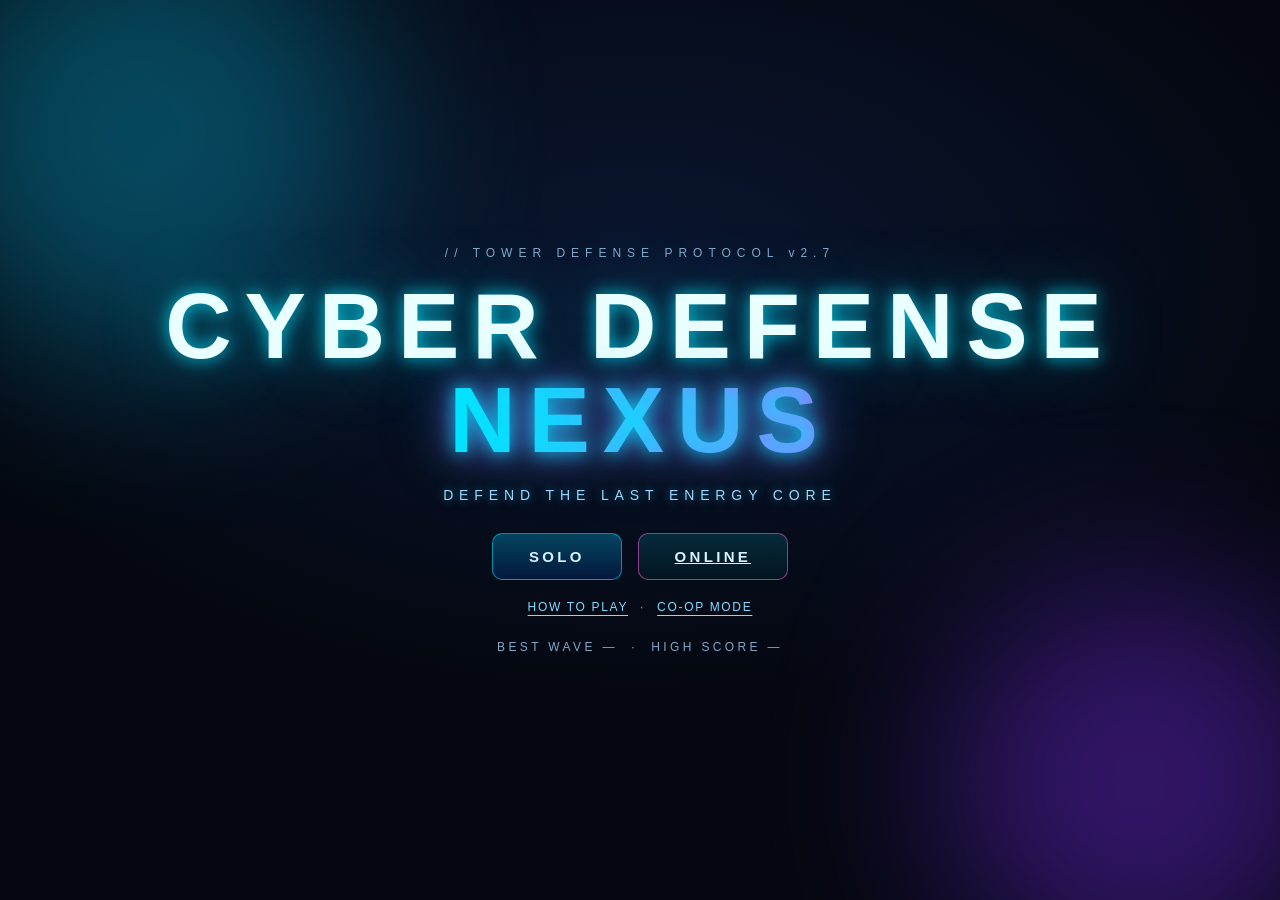
<file: index.html>
<!DOCTYPE html>
<html lang="en">
<head>
<meta charset="UTF-8">
<meta name="viewport" content="width=device-width, initial-scale=1.0">
<title>CYBER DEFENSE: NEXUS</title>
<link rel="icon" href="data:,">
<link rel="stylesheet" href="style.css">
</head>
<body>

<!-- ================= START SCREEN ================= -->
<div id="menu">
  <div class="orb cyan"></div>
  <div class="orb purple"></div>
  <div class="menu-inner">
    <div class="title-eyebrow">// TOWER DEFENSE PROTOCOL v2.7</div>
    <h1 class="title">CYBER DEFENSE<br><span>NEXUS</span></h1>
    <p class="subtitle">DEFEND THE LAST ENERGY CORE</p>
    <div class="menu-btns">
      <button class="btn primary big" id="btn-start">SOLO</button>
      <a class="btn big online" href="multiplayer.html">ONLINE</a>
    </div>
    <div class="menu-sub">
      <button class="linklike" id="btn-how">HOW TO PLAY</button>
      <span>·</span>
      <a class="linklike" href="coop.html">CO-OP MODE</a>
    </div>
    <div class="menu-bests" id="menu-bests">BEST WAVE — &nbsp;·&nbsp; HIGH SCORE —</div>
  </div>
</div>

<!-- ================= GAME SCREEN ================= -->
<div id="game" class="hidden">
  <header id="topbar">
    <h1>CYBER DEFENSE: <span>NEXUS</span></h1>
    <div class="chips">
      <div class="chip hp" id="chip-hp"><span class="label">NEXUS HP</span><span class="value" id="hp-val">100</span></div>
      <div class="chip coins" id="chip-coins"><span class="label">COINS</span><span class="value" id="coins-val">300</span></div>
      <div class="chip wave"><span class="label">WAVE</span><span class="value" id="wave-val">1</span></div>
      <div class="chip enemies"><span class="label">ENEMIES</span><span class="value" id="enemies-val">0</span></div>
    </div>
    <div class="controls">
      <button class="btn icon" id="btn-pause" title="Pause (Space)">⏸</button>
      <button class="btn icon" id="btn-speed" title="Game speed">1x</button>
      <button class="btn icon" id="btn-sound" title="Sound on/off">🔊</button>
      <button class="btn icon warn" id="btn-menu" title="Back to main menu">MENU</button>
    </div>
  </header>

  <main>
    <div id="arena">
      <div id="cv-frame">
        <canvas id="cv" width="960" height="600"></canvas>
        <div id="vignette"></div>
        <div id="bossbar">
          <div class="boss-name" id="boss-name">OMEGA TITAN</div>
          <div class="boss-track"><div id="boss-fill"></div></div>
        </div>
        <div id="announce"><div class="ann-title"></div><div class="ann-sub"></div></div>
        <div id="toast"></div>
        <div id="boss-warning">
          <div class="bw-title">⚠ BOSS WAVE ⚠</div>
          <div class="bw-name" id="boss-warn-name">OMEGA TITAN</div>
          <div class="bw-sub">MASSIVE HOSTILE SIGNATURE DETECTED</div>
        </div>
      </div>
    </div>

    <aside id="panel">
      <div class="panel-title">DEFENSE GRID</div>
      <div id="shop"></div>

      <div class="panel-title">TOWER CONSOLE</div>
      <div id="inspector" class="glass">
        <div id="insp-empty">SELECT A TOWER<br>ON THE GRID</div>
        <div id="insp-body" class="hidden">
          <div class="insp-head"><span id="insp-name">PULSE CANNON</span><span id="insp-lv" class="lv">LV 1</span></div>
          <div class="insp-stats" id="insp-stats"></div>
          <div class="insp-btns">
            <button class="up-btn" id="up-damage"><span class="up-name">UPGRADE DAMAGE</span><span class="up-cost">100 🪙</span></button>
            <button class="up-btn" id="up-range"><span class="up-name">UPGRADE RANGE</span><span class="up-cost">100 🪙</span></button>
            <button class="up-btn" id="up-speed"><span class="up-name">UPGRADE SPEED</span><span class="up-cost">100 🪙</span></button>
          </div>
          <button id="btn-sell" class="sell-btn">SELL TOWER</button>
        </div>
      </div>

      <button id="btn-wave"><span id="wave-label">START WAVE 1</span><span id="wave-sub">EARLY BONUS +25 🪙</span></button>
    </aside>
  </main>
</div>

<!-- ================= HOW TO PLAY ================= -->
<div class="modal" id="howto">
  <div class="modal-box">
    <div class="modal-title">HOW TO PLAY</div>
    <ol class="howto-list">
      <li>Build towers on the <b>glowing pads</b> beside the path.</li>
      <li>Towers <b>attack automatically</b> — no aiming needed.</li>
      <li>Destroy enemies to earn <b>coins</b> 🪙</li>
      <li>Spend coins to <b>upgrade</b> damage, range and speed.</li>
      <li>Protect the <b>NEXUS</b> — every enemy that gets through costs HP.</li>
      <li>Survive as many waves as you can. A <b>boss</b> arrives every 5th wave.</li>
    </ol>
    <div class="howto-keys">SPACE pause &nbsp;·&nbsp; ESC deselect &nbsp;·&nbsp; click a pad, then pick a tower</div>
    <div class="modal-btns"><button class="btn primary" id="btn-how-close">CLOSE</button></div>
  </div>
</div>

<!-- ================= GAME OVER ================= -->
<div class="modal" id="gameover">
  <div class="modal-box danger">
    <div class="go-title">SYSTEM FAILURE</div>
    <div class="go-sub">THE NEXUS HAS FALLEN</div>
    <div class="go-stats">
      <div class="stat"><span>WAVE REACHED</span><b id="go-wave">1</b></div>
      <div class="stat"><span>ENEMIES DESTROYED</span><b id="go-kills">0</b></div>
      <div class="stat"><span>COINS EARNED</span><b id="go-coins">0</b></div>
      <div class="stat total"><span>TOTAL SCORE</span><b id="go-score">0</b></div>
    </div>
    <div class="go-best" id="go-best"></div>
    <div class="modal-btns">
      <button class="btn primary" id="btn-restart">RESTART</button>
      <button class="btn" id="btn-go-menu">MAIN MENU</button>
    </div>
  </div>
</div>

<script src="script.js"></script>
</body>
</html>
</file>
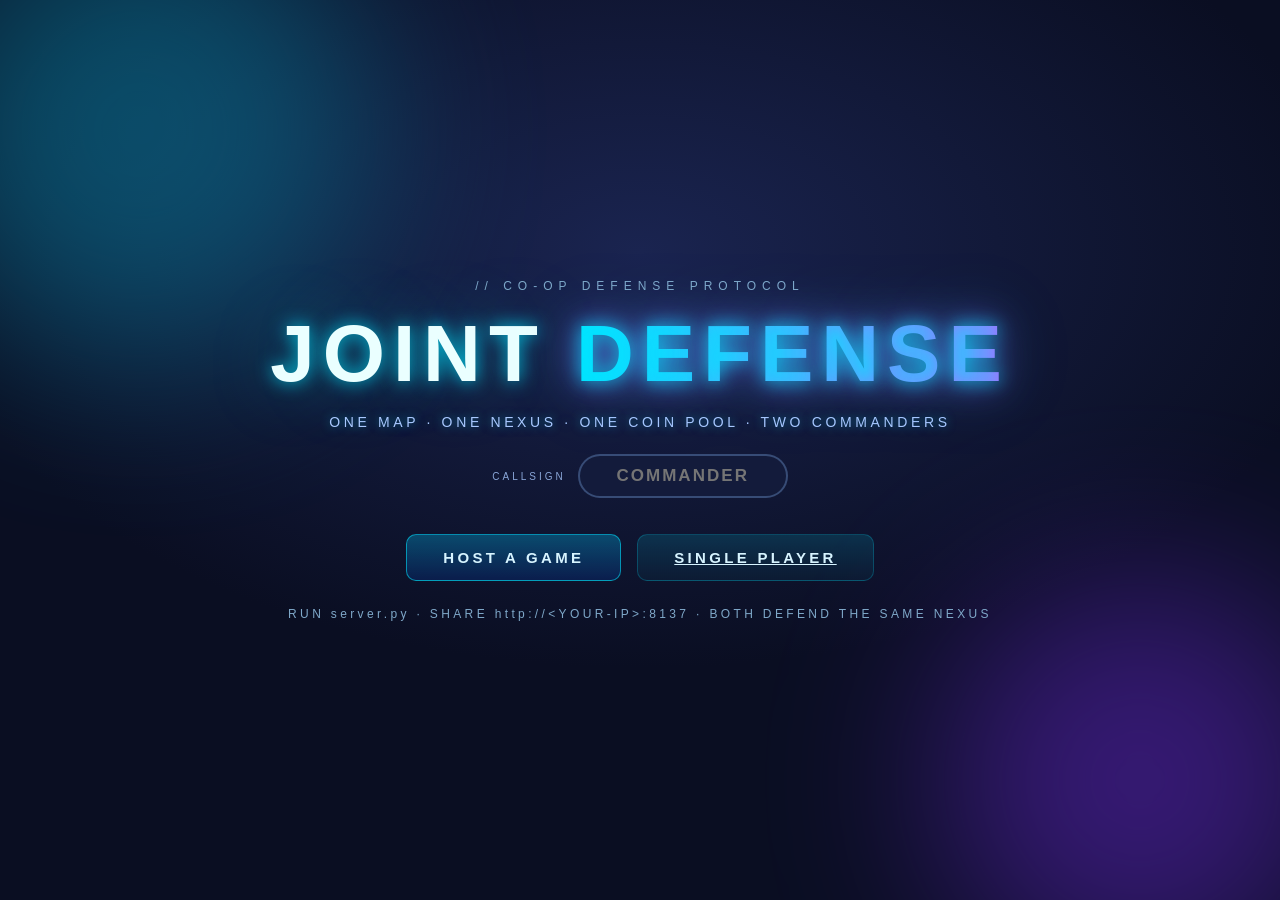
<file: coop.html>
<!DOCTYPE html>
<html lang="en">
<head>
<meta charset="UTF-8">
<meta name="viewport" content="width=device-width, initial-scale=1.0">
<title>CYBER DEFENSE: NEXUS — CO-OP MODE</title>
<link rel="icon" href="data:,">
<link rel="stylesheet" href="style.css">
<link rel="stylesheet" href="mp.css">
</head>
<body>

<!-- ================= LOBBY ================= -->
<div id="mp-menu">
  <div class="orb cyan"></div>
  <div class="orb purple"></div>

  <div id="mp-menu-home" class="menu-inner">
    <div class="title-eyebrow">// CO-OP DEFENSE PROTOCOL</div>
    <h1 class="title">JOINT <span>DEFENSE</span></h1>
    <p class="subtitle">ONE MAP · ONE NEXUS · ONE COIN POOL · TWO COMMANDERS</p>
    <div class="mp-name-row">
      <label for="mp-name">CALLSIGN</label>
      <input id="mp-name" maxlength="16" placeholder="COMMANDER" autocomplete="off">
    </div>
    <div class="menu-btns">
      <button class="btn primary big" id="mp-btn-host">HOST A GAME</button>
      <a class="btn big" href="index.html">SINGLE PLAYER</a>
    </div>
    <div class="menu-bests">RUN server.py · SHARE http://&lt;YOUR-IP&gt;:8137 · BOTH DEFEND THE SAME NEXUS</div>
  </div>

  <div id="mp-menu-rooms" class="menu-inner hidden">
    <div class="title-eyebrow">// OPEN ROOMS</div>
    <h2 class="mp-subtitle">JOIN A COMMANDER OR FOUND YOUR OWN</h2>
    <div id="mp-room-list"></div>
    <div class="menu-btns">
      <button class="btn primary big" id="mp-btn-create">CREATE NEW ROOM</button>
      <button class="btn big" id="mp-btn-rooms-back">BACK</button>
    </div>
  </div>
</div>

<!-- ================= WAITING ROOM ================= -->
<div id="mp-wait" class="hidden">
  <div class="wait-box glass">
    <div class="title-eyebrow">// ROOM OPEN</div>
    <div class="wait-code" id="mp-wait-code">0000</div>
    <div class="wait-status" id="mp-wait-status">WAITING FOR A SECOND PLAYER…</div>
    <div id="mp-wait-players"></div>
    <div class="wait-hint">FRIEND JOINS FROM THE LOBBY — OR FROM ANOTHER PC ON THIS NETWORK</div>
    <button class="btn" id="mp-btn-leave-wait">LEAVE ROOM</button>
  </div>
</div>

<!-- ================= GAME ================= -->
<div id="mp-game" class="hidden">
  <header id="mp-topbar">
    <h1>JOINT <span>DEFENSE</span></h1>
    <div class="chips">
      <div class="chip hp" id="mp-chip-hp" title="Nexus HP"><span class="chip-ico">❤️</span><span class="value" id="mp-hp">120</span></div>
      <div class="chip coins" id="mp-chip-coins" title="Shared coins"><span class="chip-ico">🪙</span><span class="value" id="mp-coins">400</span></div>
      <div class="chip wave" title="Wave"><span class="chip-ico">🌊</span><span class="value" id="mp-wave">1</span></div>
      <div class="chip enemies" title="Enemies"><span class="chip-ico">👾</span><span class="value" id="mp-enemies">0</span></div>
    </div>
    <div class="mp-room-tag" id="mp-room-tag">#0000</div>
    <div class="controls">
      <button class="btn icon" id="mp-btn-pause" title="Pause (host)">⏸</button>
      <button class="btn icon" id="mp-btn-speed" title="Game speed (host)">1x</button>
      <button class="btn icon" id="mp-btn-sound" title="Sound on/off">🔊</button>
      <button class="btn icon warn" id="mp-btn-leave" title="Leave room">LEAVE</button>
    </div>
  </header>

  <main class="mp-main">
    <div class="mp-left">
      <div id="mp-arena">
        <div id="mp-cv-frame">
          <canvas id="mp-cv" width="960" height="600"></canvas>
          <div id="mp-vignette"></div>
          <div id="mp-bossbar">
            <div class="boss-name" id="mp-boss-name">OMEGA TITAN</div>
            <div class="boss-track"><div id="mp-boss-fill"></div></div>
          </div>
          <div id="mp-announce"><div class="ann-title"></div><div class="ann-sub"></div></div>
          <div id="mp-toast"></div>
          <div id="mp-boss-warning">
            <div class="bw-title">⚠ BOSS WAVE ⚠</div>
            <div class="bw-name" id="mp-warn-name">OMEGA TITAN</div>
            <div class="bw-sub">MASSIVE HOSTILE SIGNATURE DETECTED</div>
          </div>
        </div>
      </div>

      <div class="mp-consoles">
        <div class="mp-console p1" id="mp-cons-p1">
          <div class="cons-head"><span class="dot"></span><span class="cons-name">PLAYER 1</span><span class="cons-you">YOU</span></div>
          <div class="cons-body">BUILDING DEFENSES…</div>
        </div>
        <div class="mp-console p2" id="mp-cons-p2">
          <div class="cons-head"><span class="dot"></span><span class="cons-name">PLAYER 2</span><span class="cons-you">YOU</span></div>
          <div class="cons-body">BUILDING DEFENSES…</div>
        </div>
      </div>
    </div>

    <aside id="mp-panel">
      <div class="panel-title">SHARED ARMORY</div>
      <div id="mp-shop"></div>

      <div class="panel-title">TOWER CONSOLE</div>
      <div id="mp-inspector" class="glass">
        <div id="mp-insp-empty">SELECT A PAD OR A TOWER<br>ON THE GRID</div>
        <div id="mp-insp-body" class="hidden">
          <div class="insp-head">
            <span id="mp-insp-name">TOWER</span>
            <span id="mp-insp-owner" class="owner">YOURS</span>
            <span id="mp-insp-lv" class="lv">LV 1</span>
          </div>
          <div class="insp-stats" id="mp-insp-stats"></div>
          <div class="insp-btns">
            <button class="up-btn" id="mp-up-damage"><span class="up-name">UPGRADE DAMAGE</span><span class="up-cost">100 🪙</span></button>
            <button class="up-btn" id="mp-up-range"><span class="up-name">UPGRADE RANGE</span><span class="up-cost">100 🪙</span></button>
            <button class="up-btn" id="mp-up-speed"><span class="up-name">UPGRADE SPEED</span><span class="up-cost">100 🪙</span></button>
          </div>
          <button id="mp-btn-sell" class="sell-btn">SELL TOWER</button>
        </div>
      </div>

      <button id="mp-btn-wave"><span id="mp-wave-label">STANDBY</span><span id="mp-wave-sub"></span></button>
    </aside>
  </main>
</div>

<!-- ================= GAME OVER ================= -->
<div class="modal" id="mp-gameover">
  <div class="modal-box danger">
    <div class="go-title">SYSTEM FAILURE</div>
    <div class="go-sub">THE NEXUS HAS FALLEN</div>
    <div class="go-duo" id="mp-go-names">P1 &amp; P2</div>
    <div class="go-stats">
      <div class="stat"><span>WAVE REACHED</span><b id="mp-go-wave">1</b></div>
      <div class="stat"><span>ENEMIES DESTROYED</span><b id="mp-go-kills">0</b></div>
      <div class="stat"><span>COINS REMAINING</span><b id="mp-go-coins">0</b></div>
    </div>
    <div class="modal-btns">
      <button class="btn primary" id="mp-btn-lobby">BACK TO LOBBY</button>
    </div>
  </div>
</div>

<script src="coop.js"></script>
</body>
</html>
</file>
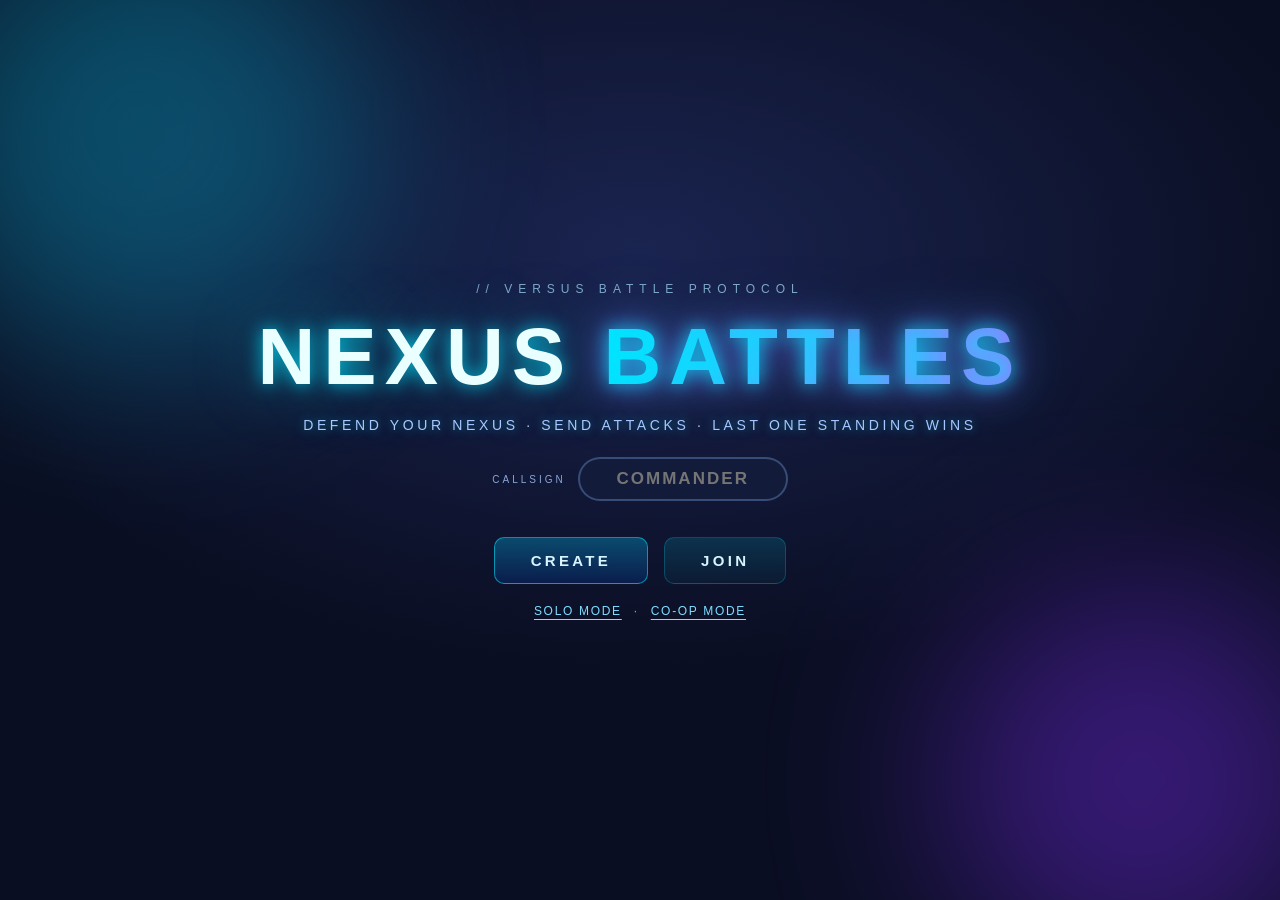
<file: multiplayer.html>
<!DOCTYPE html>
<html lang="en">
<head>
<meta charset="UTF-8">
<meta name="viewport" content="width=device-width, initial-scale=1.0">
<title>CYBER DEFENSE: NEXUS — 1V1 BATTLES</title>
<link rel="icon" href="data:,">
<link rel="stylesheet" href="style.css">
<link rel="stylesheet" href="mp.css">
</head>
<body>

<!-- ================= LOBBY ================= -->
<div id="mp-menu">
  <div class="orb cyan"></div>
  <div class="orb purple"></div>

  <div id="mp-menu-home" class="menu-inner">
    <div class="title-eyebrow">// VERSUS BATTLE PROTOCOL</div>
    <h1 class="title">NEXUS <span>BATTLES</span></h1>
    <p class="subtitle">DEFEND YOUR NEXUS · SEND ATTACKS · LAST ONE STANDING WINS</p>
    <div class="mp-name-row">
      <label for="mp-name">CALLSIGN</label>
      <input id="mp-name" maxlength="16" placeholder="COMMANDER" autocomplete="off">
    </div>
    <div class="menu-btns">
      <button class="btn primary big" id="mp-btn-create">CREATE</button>
      <button class="btn big" id="mp-btn-join-open">JOIN</button>
    </div>
    <div class="menu-sub">
      <a class="linklike" href="index.html">SOLO MODE</a>
      <span>·</span>
      <a class="linklike" href="coop.html">CO-OP MODE</a>
    </div>
  </div>

  <div id="mp-menu-join" class="menu-inner hidden">
    <div class="title-eyebrow">// JOIN A BATTLE</div>
    <h2 class="mp-subtitle">ENTER YOUR FRIEND'S ROOM CODE</h2>
    <input id="mp-join-code" class="code-input" maxlength="4" placeholder="0000" autocomplete="off" inputmode="numeric">
    <div class="menu-btns">
      <button class="btn primary big" id="mp-btn-join">JOIN</button>
      <button class="btn big" id="mp-btn-join-back">BACK</button>
    </div>
    <div class="mp-hint">ASK THE HOST FOR THE 4-DIGIT CODE SHOWN ON THEIR SCREEN</div>
  </div>
</div>

<!-- ================= WAITING ROOM ================= -->
<div id="mp-wait" class="hidden">
  <div class="wait-box glass">
    <div class="title-eyebrow">// ROOM OPEN</div>
    <div class="wait-code" id="mp-wait-code">0000</div>
    <div class="wait-status" id="mp-wait-status">WAITING FOR AN OPPONENT…</div>
    <div id="mp-wait-players"></div>
    <div class="wait-hint">SHARE THE CODE — YOUR RIVAL CLICKS JOIN AND TYPES IT</div>
    <button class="btn" id="mp-btn-leave-wait">LEAVE ROOM</button>
  </div>
</div>

<!-- ================= VERSUS GAME ================= -->
<div id="vs-game" class="hidden">
  <header id="vs-topbar">
    <h1>NEXUS <span>BATTLES</span></h1>
    <div class="chips">
      <div class="chip wave" title="Round"><span class="chip-ico">🌊</span><span class="value" id="vs-round">1</span></div>
      <div class="chip coins" id="vs-chip-coins" title="Your coins"><span class="chip-ico">🪙</span><span class="value" id="vs-coins">250</span></div>
      <div class="chip income" id="vs-chip-income" title="Income — extra coins every round"><span class="chip-ico">📈</span><span class="value" id="vs-income">+0</span></div>
      <div class="chip lag hidden" id="vs-chip-lag" title="Connection stutter — the battle keeps running in real time">📡 LAG</div>
    </div>
    <div class="mp-room-tag" id="vs-room-tag">#0000</div>
    <div class="controls">
      <button class="btn icon" id="vs-btn-pause" title="Pause (host)">⏸</button>
      <button class="btn icon" id="vs-btn-speed" title="Game speed (host)">1x</button>
      <button class="btn icon" id="vs-btn-sound" title="Sound on/off">🔊</button>
      <button class="btn icon warn" id="vs-btn-leave" title="Leave = forfeit">FORFEIT</button>
    </div>
  </header>

  <main class="vs-main">
    <div class="vs-boards">
      <div class="vs-board me">
        <div class="vs-head">
          <span class="vs-name" id="vs-head-me-name">YOU</span>
          <div class="vs-hpbar"><div class="vs-hpfill" id="vs-head-me-fill"></div></div>
          <span class="vs-hpnum" id="vs-head-me-hp">150</span>
        </div>
        <div class="vs-cv-frame">
          <canvas id="vs-cv-me" width="780" height="520"></canvas>
          <div id="vs-vignette-me"></div>
          <div class="vs-tag you">YOUR NEXUS</div>
        </div>
      </div>
      <div class="vs-board opp">
        <div class="vs-head">
          <span class="vs-name" id="vs-head-opp-name">RIVAL</span>
          <div class="vs-hpbar"><div class="vs-hpfill enemy" id="vs-head-opp-fill"></div></div>
          <span class="vs-hpnum" id="vs-head-opp-hp">150</span>
        </div>
        <div class="vs-cv-frame opp-frame">
          <canvas id="vs-cv-opp" width="780" height="520"></canvas>
          <div id="vs-vignette-opp"></div>
          <div class="vs-tag foe">RIVAL'S NEXUS</div>
        </div>
      </div>
    </div>

    <div class="vs-dock">
      <section class="dock-sec mine">
        <div class="panel-title">🛡 YOUR DEFENSES — PICK ONE, PLACE IT ANYWHERE OFF THE ROAD</div>
        <div id="vs-shop" class="tile-row"></div>
        <div id="vs-inspector" class="hidden">
          <button class="up-btn" id="vs-up-damage"><span class="up-name">DMG</span><span class="up-cost">100 🪙</span></button>
          <button class="up-btn" id="vs-up-range"><span class="up-name">RNG</span><span class="up-cost">100 🪙</span></button>
          <button class="up-btn" id="vs-up-speed"><span class="up-name">SPD</span><span class="up-cost">100 🪙</span></button>
          <button id="vs-btn-sell" class="sell-btn">SELL</button>
        </div>
      </section>
      <section class="dock-sec rival">
        <div class="panel-title">⚔ SEND TO <span id="vs-foe-name">RIVAL</span> — EARN INCOME</div>
        <div id="vs-attack" class="tile-row"></div>
      </section>
    </div>
  </main>

  <!-- overlays -->
  <div id="vs-announce"><div class="ann-title"></div><div class="ann-sub"></div></div>
  <div id="vs-toast"></div>
</div>

<!-- ================= MATCH OVER ================= -->
<div class="modal" id="vs-gameover">
  <div class="modal-box danger">
    <div class="go-title" id="vs-go-title">VICTORY</div>
    <div class="go-sub" id="vs-go-sub">ENEMY NEXUS DESTROYED</div>
    <div class="go-duo" id="vs-go-names">P1 &amp; P2</div>
    <div class="go-stats">
      <div class="stat"><span>ROUND REACHED</span><b id="vs-go-wave">1</b></div>
      <div class="stat"><span>YOUR KILLS</span><b id="vs-go-kills">0</b></div>
      <div class="stat"><span>YOUR INCOME</span><b id="vs-go-income">0</b></div>
    </div>
    <div class="modal-btns">
      <button class="btn primary" id="vs-btn-lobby">BACK TO LOBBY</button>
    </div>
  </div>
</div>

<script src="mp.js"></script>
</body>
</html>
</file>
<file: style.css>
/* ============================================================
   CYBER DEFENSE: NEXUS — style.css
   Dark cyberpunk command-center UI, neon glow, glassmorphism
   ============================================================ */

:root {
  --bg: #04070f;
  --panel: rgba(13, 22, 42, 0.62);
  --line: rgba(0, 229, 255, 0.22);
  --cyan: #00e5ff;
  --purple: #b366ff;
  --gold: #ffd54a;
  --red: #ff4d5e;
  --text: #d7f4ff;
  --dim: #7fa8c9;
}

* { margin: 0; padding: 0; box-sizing: border-box; }

html, body { height: 100%; }

body {
  font-family: "Segoe UI", "Helvetica Neue", Arial, system-ui, sans-serif;
  background: var(--bg);
  color: var(--text);
  overflow: hidden;
  user-select: none;
  -webkit-user-select: none;
}

/* animated background grid */
body::before {
  content: "";
  position: fixed;
  inset: 0;
  background-image:
    linear-gradient(rgba(0, 229, 255, 0.045) 1px, transparent 1px),
    linear-gradient(90deg, rgba(0, 229, 255, 0.045) 1px, transparent 1px);
  background-size: 42px 42px;
  animation: gridMove 14s linear infinite;
  pointer-events: none;
  z-index: 0;
}
@keyframes gridMove { to { background-position: 42px 42px; } }

body::after {
  content: "";
  position: fixed;
  inset: 0;
  background: radial-gradient(120% 100% at 50% 40%, transparent 55%, rgba(0, 0, 0, 0.55) 100%);
  pointer-events: none;
  z-index: 0;
}

.hidden { display: none !important; }

/* ================= BUTTONS ================= */
.btn {
  font: inherit;
  font-size: 12px;
  font-weight: 700;
  letter-spacing: 0.16em;
  text-transform: uppercase;
  color: var(--text);
  background: linear-gradient(180deg, rgba(0, 229, 255, 0.14), rgba(0, 229, 255, 0.04));
  border: 1px solid var(--line);
  border-radius: 10px;
  padding: 9px 16px;
  cursor: pointer;
  transition: all 0.18s ease;
}
.btn:hover {
  border-color: rgba(0, 229, 255, 0.75);
  box-shadow: 0 0 18px rgba(0, 229, 255, 0.35), inset 0 0 12px rgba(0, 229, 255, 0.12);
  transform: translateY(-1px);
}
.btn:active { transform: translateY(1px) scale(0.97); }
.btn.primary {
  background: linear-gradient(180deg, rgba(0, 200, 255, 0.30), rgba(0, 90, 255, 0.16));
  border-color: rgba(0, 229, 255, 0.55);
}
.btn.big { font-size: 15px; padding: 14px 36px; letter-spacing: 0.22em; }
.btn.icon { font-size: 13px; padding: 7px 11px; letter-spacing: 0.08em; }
.btn.icon.warn:hover {
  border-color: rgba(255, 80, 90, 0.7);
  box-shadow: 0 0 16px rgba(255, 60, 70, 0.35);
}
.btn:disabled { opacity: 0.4; cursor: default; transform: none; box-shadow: none; }

.shake { animation: shakeX 0.35s ease; }
@keyframes shakeX {
  0%, 100% { transform: translateX(0); }
  20% { transform: translateX(-6px); }
  40% { transform: translateX(6px); }
  60% { transform: translateX(-4px); }
  80% { transform: translateX(4px); }
}

/* ================= START SCREEN ================= */
#menu {
  position: fixed;
  inset: 0;
  z-index: 15;
  display: flex;
  align-items: center;
  justify-content: center;
  background: radial-gradient(1200px 700px at 50% 30%, #0a1630 0%, #04070f 62%);
  overflow: hidden;
}
.orb {
  position: absolute;
  border-radius: 50%;
  filter: blur(90px);
  opacity: 0.45;
  animation: orbFloat 16s ease-in-out infinite;
}
.orb.cyan { width: 460px; height: 460px; background: #0891b2; top: -100px; left: -90px; }
.orb.purple { width: 400px; height: 400px; background: #6d28d9; bottom: -80px; right: -60px; animation-delay: -8s; }
@keyframes orbFloat {
  0%, 100% { transform: translate(0, 0) scale(1); }
  50% { transform: translate(50px, 30px) scale(1.12); }
}
.menu-inner { position: relative; text-align: center; display: flex; flex-direction: column; align-items: center; gap: 20px; padding: 20px; }
.title-eyebrow { font-size: 12px; letter-spacing: 0.5em; color: var(--dim); }
.title {
  font-size: clamp(44px, 7.5vw, 92px);
  font-weight: 900;
  line-height: 1.02;
  letter-spacing: 0.14em;
  color: #eaffff;
  text-shadow: 0 0 18px rgba(0, 229, 255, 0.85), 0 0 70px rgba(0, 229, 255, 0.35);
}
.title span {
  background: linear-gradient(90deg, #00e5ff, #b366ff);
  -webkit-background-clip: text;
  background-clip: text;
  color: transparent;
  filter: drop-shadow(0 0 16px rgba(120, 100, 255, 0.65));
}
.subtitle { font-size: 14px; letter-spacing: 0.42em; color: #9fd9ff; text-shadow: 0 0 10px rgba(0, 229, 255, 0.5); }
.menu-btns { display: flex; gap: 16px; margin-top: 10px; flex-wrap: wrap; justify-content: center; }
.menu-bests { font-size: 12px; letter-spacing: 0.28em; color: var(--dim); margin-top: 6px; }

/* ================= GAME LAYOUT ================= */
#game { position: relative; z-index: 1; height: 100vh; display: flex; flex-direction: column; }

#topbar {
  display: flex;
  align-items: center;
  gap: 14px;
  padding: 9px 16px;
  border-bottom: 1px solid rgba(0, 229, 255, 0.16);
  background: rgba(6, 12, 26, 0.75);
  backdrop-filter: blur(10px);
}
#topbar h1 { font-size: 15px; font-weight: 800; letter-spacing: 0.2em; margin-right: auto; white-space: nowrap; }
#topbar h1 span { color: var(--cyan); text-shadow: 0 0 10px rgba(0, 229, 255, 0.7); }

.chips { display: flex; gap: 10px; flex-wrap: wrap; }
.chip {
  display: flex;
  align-items: baseline;
  gap: 8px;
  padding: 6px 14px;
  background: var(--panel);
  border: 1px solid var(--line);
  border-radius: 999px;
  backdrop-filter: blur(8px);
}
.chip .label { font-size: 9px; letter-spacing: 0.2em; color: var(--dim); }
.chip .value { font-size: 15px; font-weight: 800; min-width: 26px; text-align: center; }
.chip.hp .value { color: #7dffb0; }
.chip.coins .value { color: var(--gold); text-shadow: 0 0 8px rgba(255, 213, 74, 0.5); }
.chip.wave .value { color: var(--purple); }
.chip.enemies .value { color: #ff9a90; }
.chip.critical .value { color: #ff5252; animation: critFlash 0.55s steps(2) infinite; }
@keyframes critFlash { 50% { opacity: 0.25; text-shadow: 0 0 14px #ff2038; } }
.chip.bump .value { animation: bump 0.3s ease; }
@keyframes bump { 40% { transform: scale(1.35); } }

.controls { display: flex; gap: 8px; }

main { flex: 1; display: flex; gap: 12px; padding: 12px; min-height: 0; }

#arena { flex: 1; position: relative; min-width: 0; display: flex; align-items: center; justify-content: center; }
#cv-frame { position: relative; line-height: 0; box-shadow: 0 0 40px rgba(0, 120, 255, 0.12), 0 0 0 1px rgba(0, 229, 255, 0.18); border-radius: 12px; overflow: hidden; }
#cv { display: block; background: #050b16; border-radius: 12px; }

/* ================= OVERLAYS ON CANVAS ================= */
#vignette {
  position: absolute; inset: 0; pointer-events: none; z-index: 4;
  opacity: 0; transition: opacity 0.4s;
  box-shadow: inset 0 0 130px rgba(255, 30, 40, 0.45);
}
#vignette.on { opacity: 1; animation: critPulse 1s ease-in-out infinite; }
@keyframes critPulse { 50% { opacity: 0.35; } }

#bossbar { position: absolute; top: 12px; left: 50%; transform: translateX(-50%); width: 58%; display: none; z-index: 5; }
#bossbar.on { display: block; }
.boss-name { font-size: 12px; font-weight: 800; letter-spacing: 0.32em; color: #ffb3ad; text-align: center; margin-bottom: 5px; text-shadow: 0 0 10px #ff2038; }
.boss-track {
  height: 13px; background: rgba(40, 0, 10, 0.75);
  border: 1px solid rgba(255, 60, 60, 0.55); border-radius: 8px; overflow: hidden;
  box-shadow: 0 0 16px rgba(255, 40, 40, 0.35);
}
#boss-fill { height: 100%; width: 100%; background: linear-gradient(90deg, #ff2038, #ff8c1a); box-shadow: 0 0 10px #ff4040; transition: width 0.15s; }

#announce {
  position: absolute; inset: 0; z-index: 5;
  display: flex; flex-direction: column; gap: 8px; align-items: center; justify-content: center;
  text-align: center; pointer-events: none; opacity: 0; transition: opacity 0.25s;
}
#announce.show { opacity: 1; }
.ann-title {
  font-size: 42px; font-weight: 900; letter-spacing: 0.22em; color: #eaffff;
  text-shadow: 0 0 16px #00e5ff, 0 0 50px rgba(0, 229, 255, 0.5);
}
.ann-sub { font-size: 17px; letter-spacing: 0.34em; color: var(--cyan); text-shadow: 0 0 10px rgba(0, 229, 255, 0.7); }
#announce.good .ann-title { color: #fff7d6; text-shadow: 0 0 16px var(--gold), 0 0 50px rgba(255, 200, 60, 0.5); }
#announce.good .ann-sub { color: var(--gold); }
#announce.bad .ann-title { color: #ffd9d9; text-shadow: 0 0 16px #ff2038, 0 0 50px rgba(255, 40, 40, 0.6); }
#announce.bad .ann-sub { color: #ff9a90; }
#announce.count .ann-sub {
  font-size: 84px; font-weight: 900; letter-spacing: 0.06em; line-height: 1;
  text-shadow: 0 0 24px #00e5ff, 0 0 80px rgba(0, 229, 255, 0.55);
}
.ann-sub.pop { animation: digitPop 0.55s cubic-bezier(0.2, 1.6, 0.4, 1); }
@keyframes digitPop { 0% { transform: scale(1.7); opacity: 0; } 100% { transform: scale(1); opacity: 1; } }

#toast {
  position: absolute; top: 16px; left: 50%; transform: translateX(-50%) translateY(-8px);
  background: rgba(60, 8, 16, 0.88); border: 1px solid rgba(255, 80, 80, 0.6); color: #ffb3b3;
  padding: 7px 18px; border-radius: 999px; font-size: 12px; font-weight: 700; letter-spacing: 0.2em;
  opacity: 0; transition: all 0.22s; z-index: 7; pointer-events: none; white-space: nowrap;
}
#toast.show { opacity: 1; transform: translateX(-50%) translateY(0); }
#toast.gold { background: rgba(54, 42, 6, 0.88); border-color: rgba(255, 213, 74, 0.65); color: #ffe9a8; }

#boss-warning {
  position: absolute; inset: 0; z-index: 6; display: none;
  flex-direction: column; align-items: center; justify-content: center; gap: 10px;
  background: radial-gradient(ellipse at center, rgba(255, 40, 40, 0.16) 0%, rgba(90, 0, 0, 0.52) 100%);
  pointer-events: none;
}
#boss-warning.on { display: flex; animation: bossFlash 2.4s ease forwards; }
@keyframes bossFlash {
  0% { opacity: 0; } 8% { opacity: 1; } 14% { opacity: 0.3; }
  20% { opacity: 1; } 30% { opacity: 0.4; } 40% { opacity: 1; }
  80% { opacity: 1; } 100% { opacity: 0; }
}
.bw-title {
  font-size: 52px; font-weight: 900; letter-spacing: 0.24em; color: #ffe1e1;
  text-shadow: 0 0 22px #ff2038, 0 0 80px rgba(255, 30, 30, 0.8);
  animation: bwPulse 0.7s ease-in-out infinite alternate;
}
.bw-name { font-size: 20px; letter-spacing: 0.5em; color: #ff8f8a; }
.bw-sub { font-size: 11px; letter-spacing: 0.4em; color: #d98a8a; }
@keyframes bwPulse { from { transform: scale(1); } to { transform: scale(1.05); } }

/* ================= SIDE PANEL ================= */
#panel {
  width: 296px; flex-shrink: 0;
  display: flex; flex-direction: column; gap: 10px;
  overflow-y: auto; padding-right: 2px;
}
.panel-title { font-size: 10px; font-weight: 800; letter-spacing: 0.32em; color: var(--dim); margin-top: 4px; }
.glass {
  background: var(--panel);
  border: 1px solid var(--line);
  border-radius: 14px;
  backdrop-filter: blur(12px);
  box-shadow: 0 0 24px rgba(0, 120, 255, 0.08), inset 0 0 24px rgba(0, 229, 255, 0.03);
}

#shop { display: flex; flex-direction: column; gap: 9px; }
.card {
  display: flex; align-items: center; gap: 10px;
  padding: 8px 10px;
  background: rgba(10, 18, 36, 0.58);
  border: 1px solid rgba(0, 229, 255, 0.16);
  border-radius: 13px;
  cursor: pointer;
  transition: all 0.18s ease;
}
.card:hover { border-color: rgba(0, 229, 255, 0.55); transform: translateY(-1px); box-shadow: 0 0 14px rgba(0, 229, 255, 0.18); }
.card canvas { flex-shrink: 0; }
.card-info { flex: 1; min-width: 0; }
.card-name { font-size: 12px; font-weight: 800; letter-spacing: 0.12em; }
.card-desc { font-size: 9px; letter-spacing: 0.2em; color: var(--dim); margin-top: 2px; }
.card-stats { font-size: 9.5px; letter-spacing: 0.06em; color: #9fd9ff; margin-top: 4px; }
.card-cost { font-size: 13px; font-weight: 800; color: var(--gold); white-space: nowrap; text-shadow: 0 0 8px rgba(255, 213, 74, 0.4); }
.card.can-buy { animation: cardGlow 2.4s ease-in-out infinite; }
@keyframes cardGlow {
  0%, 100% { border-color: rgba(0, 229, 255, 0.2); box-shadow: 0 0 4px rgba(0, 229, 255, 0.08); }
  50% { border-color: rgba(0, 229, 255, 0.55); box-shadow: 0 0 16px rgba(0, 229, 255, 0.28); }
}
.card.locked { opacity: 0.5; }
.card.locked .card-cost { color: #ff6b6b; text-shadow: none; }
.card.selected { border-color: var(--cyan); background: rgba(0, 229, 255, 0.1); box-shadow: 0 0 18px rgba(0, 229, 255, 0.35); }

#inspector { padding: 12px; }
#insp-empty { text-align: center; font-size: 11px; letter-spacing: 0.26em; color: var(--dim); padding: 22px 0; line-height: 2; }
.insp-head { display: flex; align-items: center; justify-content: space-between; margin-bottom: 10px; }
#insp-name { font-size: 13px; font-weight: 800; letter-spacing: 0.12em; }
.lv { font-size: 11px; font-weight: 800; color: var(--gold); letter-spacing: 0.14em; text-shadow: 0 0 8px rgba(255, 213, 74, 0.5); }
.insp-stats { display: grid; grid-template-columns: 1fr 1fr; gap: 6px; margin-bottom: 10px; }
.insp-stats .stat {
  display: flex; justify-content: space-between; align-items: baseline;
  background: rgba(0, 229, 255, 0.05); border: 1px solid rgba(0, 229, 255, 0.12);
  border-radius: 8px; padding: 5px 9px; font-size: 10px;
}
.insp-stats .stat span { color: var(--dim); letter-spacing: 0.1em; }
.insp-stats .stat b { color: #bff3ff; font-size: 12px; }
.insp-btns { display: grid; grid-template-columns: 1fr 1fr; gap: 7px; }
.up-btn {
  font: inherit; font-size: 9.5px; font-weight: 800; letter-spacing: 0.1em;
  color: var(--text); text-align: left;
  background: linear-gradient(180deg, rgba(0, 229, 255, 0.13), rgba(0, 229, 255, 0.04));
  border: 1px solid rgba(0, 229, 255, 0.3); border-radius: 9px;
  padding: 7px 9px; cursor: pointer; transition: all 0.16s ease;
  display: flex; flex-direction: column; gap: 3px;
}
.up-btn .up-cost { color: var(--gold); font-size: 11px; }
.up-btn:hover:not(:disabled) { border-color: rgba(0, 229, 255, 0.8); box-shadow: 0 0 12px rgba(0, 229, 255, 0.3); transform: translateY(-1px); }
.up-btn:disabled { opacity: 0.45; cursor: default; }
.sell-btn {
  width: 100%; margin-top: 8px;
  font: inherit; font-size: 11px; font-weight: 800; letter-spacing: 0.18em;
  color: #ffb3b3; background: rgba(255, 40, 60, 0.1);
  border: 1px solid rgba(255, 70, 80, 0.4); border-radius: 9px;
  padding: 8px; cursor: pointer; transition: all 0.16s ease;
}
.sell-btn:hover { border-color: rgba(255, 70, 80, 0.9); box-shadow: 0 0 14px rgba(255, 50, 60, 0.35); background: rgba(255, 40, 60, 0.18); }

#btn-wave {
  font: inherit; border: none; border-radius: 13px; cursor: pointer;
  padding: 12px; display: flex; flex-direction: column; align-items: center; gap: 3px;
  color: #031018; background: linear-gradient(180deg, #3ee9ff, #0090ff);
  box-shadow: 0 0 22px rgba(0, 200, 255, 0.4);
  transition: all 0.18s ease;
}
#wave-label { font-size: 14px; font-weight: 900; letter-spacing: 0.2em; }
#wave-sub { font-size: 9.5px; font-weight: 700; letter-spacing: 0.18em; opacity: 0.85; }
#btn-wave:hover:not(:disabled) { transform: translateY(-1px); box-shadow: 0 0 32px rgba(0, 220, 255, 0.65); }
#btn-wave:active:not(:disabled) { transform: translateY(1px) scale(0.99); }
#btn-wave:disabled { background: rgba(30, 50, 80, 0.55); color: var(--dim); box-shadow: none; cursor: default; }

/* ================= MODALS ================= */
.modal {
  position: fixed; inset: 0; z-index: 20;
  display: none; align-items: center; justify-content: center;
  background: rgba(2, 6, 14, 0.74); backdrop-filter: blur(6px);
}
.modal.on { display: flex; }
.modal-box {
  width: min(540px, 92vw);
  background: var(--panel);
  border: 1px solid var(--line);
  border-radius: 18px;
  padding: 30px 34px;
  box-shadow: 0 0 60px rgba(0, 229, 255, 0.16);
  animation: rise 0.3s ease;
  text-align: center;
}
@keyframes rise { from { transform: translateY(16px); opacity: 0; } to { transform: translateY(0); opacity: 1; } }
.modal-box.danger { border-color: rgba(255, 60, 70, 0.5); box-shadow: 0 0 60px rgba(255, 30, 40, 0.22); }
.modal-title { font-size: 22px; font-weight: 900; letter-spacing: 0.3em; color: var(--cyan); text-shadow: 0 0 14px rgba(0, 229, 255, 0.6); margin-bottom: 16px; }

.howto-list { text-align: left; list-style: none; display: flex; flex-direction: column; gap: 10px; margin: 0 0 16px; counter-reset: step; }
.howto-list li { counter-increment: step; font-size: 13.5px; line-height: 1.5; padding-left: 38px; position: relative; }
.howto-list li::before {
  content: counter(step);
  position: absolute; left: 0; top: 1px;
  width: 26px; height: 26px; border-radius: 8px;
  display: flex; align-items: center; justify-content: center;
  font-size: 12px; font-weight: 800; color: var(--cyan);
  background: rgba(0, 229, 255, 0.1); border: 1px solid rgba(0, 229, 255, 0.4);
  box-shadow: 0 0 8px rgba(0, 229, 255, 0.25);
}
.howto-list b { color: #9ff3ff; }
.howto-keys { font-size: 10.5px; letter-spacing: 0.22em; color: var(--dim); margin-bottom: 18px; }
.modal-btns { display: flex; gap: 12px; justify-content: center; }

.go-title {
  font-size: 38px; font-weight: 900; letter-spacing: 0.22em; color: #ffe1e1;
  text-shadow: 0 0 18px #ff2038, 0 0 60px rgba(255, 30, 40, 0.6);
  animation: goGlitch 2.2s steps(2) infinite;
}
@keyframes goGlitch { 0%, 92%, 100% { transform: translateX(0); } 94% { transform: translateX(-3px); } 96% { transform: translateX(3px); } }
.go-sub { font-size: 12px; letter-spacing: 0.4em; color: #ff9a90; margin: 8px 0 20px; }
.go-stats { display: flex; flex-direction: column; gap: 8px; margin-bottom: 14px; }
.go-stats .stat {
  display: flex; justify-content: space-between; align-items: baseline;
  background: rgba(255, 255, 255, 0.03); border: 1px solid rgba(0, 229, 255, 0.14);
  border-radius: 10px; padding: 9px 16px; font-size: 12px; letter-spacing: 0.14em;
}
.go-stats .stat span { color: var(--dim); }
.go-stats .stat b { font-size: 16px; color: #bff3ff; }
.go-stats .stat.total { border-color: rgba(255, 213, 74, 0.45); background: rgba(255, 213, 74, 0.06); }
.go-stats .stat.total b { color: var(--gold); font-size: 20px; text-shadow: 0 0 10px rgba(255, 213, 74, 0.5); }
.go-best { font-size: 11px; letter-spacing: 0.26em; color: var(--dim); margin-bottom: 18px; min-height: 14px; }
.go-best .newbest { color: var(--gold); text-shadow: 0 0 10px rgba(255, 213, 74, 0.6); animation: bump 0.6s ease infinite alternate; }

/* scrollbar */
#panel::-webkit-scrollbar { width: 6px; }
#panel::-webkit-scrollbar-thumb { background: rgba(0, 229, 255, 0.25); border-radius: 3px; }

/* main menu: two-button layout + slim secondary links */
.btn.online { border-color: rgba(255, 94, 219, 0.55); }
.btn.online:hover { border-color: rgba(255, 94, 219, 0.9); box-shadow: 0 0 18px rgba(255, 94, 219, 0.35), inset 0 0 12px rgba(255, 94, 219, 0.12); }
.menu-sub { display: flex; gap: 12px; align-items: center; color: #8aa6d8; font-size: 12px; letter-spacing: 0.14em; }
.linklike {
  background: none; border: none; cursor: pointer;
  font: inherit; font-size: 12px; letter-spacing: 0.14em; color: #7fdcff;
  text-decoration: underline; text-underline-offset: 4px;
}
.linklike:hover { text-shadow: 0 0 10px rgba(127, 220, 255, 0.8); }
</file>
<file: mp.css>
/* ============================================================
   CYBER DEFENSE: NEXUS — mp.css
   Cartoon-space UI: chunky rounded shapes, soft glows,
   simple icon-driven interface. Builds on style.css primitives.
   ============================================================ */

.hidden { display: none !important; }

:root {
  --space-panel: rgba(27, 37, 74, 0.78);
  --space-line: rgba(140, 190, 255, 0.28);
  --p1: #00e5ff;
  --p2: #ff5edb;
}

/* ---------- lobby ---------- */
#mp-menu {
  position: fixed; inset: 0; z-index: 15;
  display: flex; align-items: center; justify-content: center;
  background: radial-gradient(1100px 640px at 50% 28%, #1a2450 0%, #0a0e22 65%);
  overflow: hidden;
}
#mp-menu .title { font-size: clamp(42px, 6.4vw, 80px); letter-spacing: 0.1em; }
#mp-menu .subtitle { letter-spacing: 0.26em; color: #a9c8ff; }
.mp-subtitle {
  font-size: 14px; letter-spacing: 0.26em; color: #a9c8ff;
  text-shadow: 0 0 12px rgba(120, 180, 255, 0.5); margin-bottom: 10px;
}
.mp-name-row { display: flex; align-items: center; gap: 12px; margin: 4px 0 6px; }
.mp-name-row label { font-size: 10px; letter-spacing: 0.3em; color: #8aa6d8; }
#mp-name {
  font: inherit; font-size: 17px; font-weight: 800; letter-spacing: 0.12em;
  color: #eef6ff; text-transform: uppercase; text-align: center;
  background: rgba(20, 29, 60, 0.85);
  border: 2px solid rgba(140, 190, 255, 0.3); border-radius: 999px;
  padding: 10px 18px; width: 210px; outline: none;
  transition: all 0.18s ease;
}
#mp-name:focus {
  border-color: #6fd3ff;
  box-shadow: 0 0 0 4px rgba(111, 211, 255, 0.15), 0 0 20px rgba(111, 211, 255, 0.3);
}

.code-input {
  font: inherit; font-size: 44px; font-weight: 900; letter-spacing: 0.32em;
  color: #7fdcff; text-align: center; text-transform: uppercase;
  background: rgba(20, 29, 60, 0.85);
  border: 2px solid rgba(140, 190, 255, 0.3); border-radius: 16px;
  padding: 10px 18px; width: 220px; outline: none;
  transition: all 0.18s ease;
}
.code-input:focus {
  border-color: #6fd3ff;
  box-shadow: 0 0 0 4px rgba(111, 211, 255, 0.15), 0 0 22px rgba(111, 211, 255, 0.35);
}
.code-input::placeholder { color: rgba(138, 166, 216, 0.5); letter-spacing: 0.32em; }
.room-row {
  display: flex; align-items: center; gap: 12px;
  padding: 11px 16px;
  background: rgba(27, 37, 74, 0.8);
  border: 2px solid rgba(140, 190, 255, 0.2); border-radius: 18px;
  transition: all 0.15s ease;
}
.room-row:hover { border-color: rgba(140, 200, 255, 0.55); transform: translateY(-1px); }
.room-info { flex: 1; display: flex; align-items: baseline; gap: 10px; min-width: 0; }
.room-name {
  font-size: 14px; font-weight: 800; letter-spacing: 0.08em;
  white-space: nowrap; overflow: hidden; text-overflow: ellipsis;
}
.room-code { font-size: 11px; letter-spacing: 0.18em; color: #8aa6d8; }
.room-count { font-size: 12px; font-weight: 800; letter-spacing: 0.1em; color: #6fe8a3; }
.room-count.full { color: #ff8a8a; }
.room-empty {
  padding: 20px; text-align: center; font-size: 12px; letter-spacing: 0.18em;
  color: #8aa6d8; border: 2px dashed rgba(140, 190, 255, 0.3); border-radius: 18px;
}
.btn.small { font-size: 11px; padding: 8px 16px; border-radius: 999px; }

/* ---------- waiting room ---------- */
#mp-wait {
  position: fixed; inset: 0; z-index: 15;
  display: flex; align-items: center; justify-content: center;
  background: radial-gradient(1100px 640px at 50% 28%, #1a2450 0%, #0a0e22 65%);
}
.wait-box {
  padding: 36px 48px; border-radius: 26px; text-align: center;
  display: flex; flex-direction: column; align-items: center; gap: 14px;
  border: 2px solid rgba(140, 190, 255, 0.25);
  background: rgba(27, 37, 74, 0.85); backdrop-filter: blur(12px);
}
.wait-code {
  font-size: 62px; font-weight: 900; letter-spacing: 0.28em; color: #7fdcff;
  text-shadow: 0 0 24px rgba(127, 220, 255, 0.7);
}
.wait-status { font-size: 13px; letter-spacing: 0.26em; color: #ffd54a; animation: waitPulse 1.4s ease-in-out infinite; }
@keyframes waitPulse { 50% { opacity: 0.45; } }
#mp-wait-players { display: flex; flex-direction: column; gap: 7px; min-height: 64px; }
.wait-player {
  display: flex; align-items: center; gap: 10px;
  font-size: 14px; font-weight: 800; letter-spacing: 0.12em;
}
.wait-player .dot { width: 11px; height: 11px; border-radius: 50%; background: #3a4c68; }
.wait-player.s0 .dot { background: var(--p1); box-shadow: 0 0 12px var(--p1); }
.wait-player.s1 .dot { background: var(--p2); box-shadow: 0 0 12px var(--p2); }
.wait-hint { font-size: 10px; letter-spacing: 0.16em; color: #8aa6d8; max-width: 380px; line-height: 1.9; }

/* ---------- game layout ---------- */
#mp-game { position: relative; z-index: 1; height: 100vh; display: flex; flex-direction: column; background: #080c1e; }

#mp-topbar {
  display: flex; align-items: center; gap: 12px; padding: 8px 14px;
  background: rgba(16, 22, 46, 0.85); border-bottom: 2px solid rgba(140, 190, 255, 0.14);
}
#mp-topbar h1 {
  font-size: 15px; font-weight: 900; letter-spacing: 0.14em; margin-right: auto; white-space: nowrap;
}
#mp-topbar h1 span { color: #7fdcff; text-shadow: 0 0 14px rgba(127, 220, 255, 0.6); }

.chips { display: flex; gap: 8px; flex-wrap: wrap; }
.chip {
  display: flex; align-items: center; gap: 7px;
  padding: 6px 15px;
  background: var(--space-panel);
  border: 2px solid var(--space-line);
  border-radius: 999px;
  backdrop-filter: blur(8px);
}
.chip-ico { font-size: 14px; line-height: 1; }
.chip .value { font-size: 15px; font-weight: 900; min-width: 24px; text-align: center; }
.chip.hp .value { color: #7dffb0; }
.chip.coins .value { color: var(--gold); text-shadow: 0 0 10px rgba(255, 213, 74, 0.45); }
.chip.wave .value { color: #c9a8ff; }
.chip.enemies .value { color: #ff9a90; }
.chip.critical .value { color: #ff5252; animation: critFlash 0.55s steps(2) infinite; }
@keyframes critFlash { 50% { opacity: 0.25; text-shadow: 0 0 14px #ff2038; } }
.chip.bump .value { animation: bump 0.3s ease; }
@keyframes bump { 40% { transform: scale(1.35); } }

.mp-room-tag {
  font-size: 12px; font-weight: 900; letter-spacing: 0.18em; color: var(--gold);
  padding: 5px 13px; border: 2px solid rgba(255, 213, 74, 0.4); border-radius: 999px;
}
.controls { display: flex; gap: 7px; }

.mp-main { flex: 1; display: flex; gap: 10px; padding: 10px; min-height: 0; }
.mp-left { flex: 1; display: flex; flex-direction: column; gap: 8px; min-width: 0; }

#mp-arena { flex: 1; position: relative; min-height: 0; display: flex; align-items: center; justify-content: center; }
#mp-cv-frame {
  position: relative; line-height: 0; border-radius: 20px; overflow: hidden;
  box-shadow: 0 0 0 3px rgba(140, 190, 255, 0.16), 0 12px 44px rgba(0, 0, 0, 0.5);
}
#mp-cv { display: block; border-radius: 18px; }

/* ---------- canvas overlays ---------- */
#mp-vignette {
  position: absolute; inset: 0; pointer-events: none; z-index: 4;
  opacity: 0; transition: opacity 0.4s;
  box-shadow: inset 0 0 120px rgba(255, 60, 80, 0.4);
}
#mp-vignette.on { opacity: 1; animation: critPulse 1s ease-in-out infinite; }
@keyframes critPulse { 50% { opacity: 0.35; } }

#mp-bossbar { position: absolute; top: 12px; left: 50%; transform: translateX(-50%); width: 58%; display: none; z-index: 5; }
#mp-bossbar.on { display: block; }
#mp-bossbar .boss-name {
  font-size: 13px; font-weight: 900; letter-spacing: 0.26em; color: #ffc4c9;
  text-align: center; margin-bottom: 5px; text-shadow: 0 0 12px #ff3048;
}
#mp-bossbar .boss-track {
  height: 14px; background: rgba(30, 8, 18, 0.8);
  border: 2px solid rgba(255, 100, 110, 0.5); border-radius: 999px; overflow: hidden;
  box-shadow: 0 0 16px rgba(255, 60, 80, 0.3);
}
#mp-boss-fill {
  height: 100%; width: 100%;
  background: linear-gradient(90deg, #ff5d78, #ffb054);
  border-radius: 999px;
  transition: width 0.15s;
}

#mp-announce {
  position: absolute; inset: 0; z-index: 5;
  display: flex; flex-direction: column; gap: 8px; align-items: center; justify-content: center;
  text-align: center; pointer-events: none; opacity: 0; transition: opacity 0.25s;
}
#mp-announce.show { opacity: 1; }
#mp-announce .ann-title {
  font-size: 34px; font-weight: 900; letter-spacing: 0.16em; color: #f2f9ff;
  text-shadow: 0 3px 0 rgba(20, 35, 80, 0.9), 0 0 24px rgba(127, 200, 255, 0.7);
}
#mp-announce .ann-sub {
  font-size: 16px; letter-spacing: 0.26em; color: #9fd9ff;
  text-shadow: 0 2px 0 rgba(20, 35, 80, 0.9), 0 0 12px rgba(127, 200, 255, 0.6);
}
#mp-announce.good .ann-title { color: #fff3c9; text-shadow: 0 3px 0 rgba(80, 55, 10, 0.9), 0 0 24px rgba(255, 210, 90, 0.7); }
#mp-announce.good .ann-sub { color: var(--gold); }
#mp-announce.bad .ann-title { color: #ffd9d9; text-shadow: 0 3px 0 rgba(80, 10, 20, 0.9), 0 0 24px rgba(255, 90, 110, 0.7); }
#mp-announce.bad .ann-sub { color: #ff9a90; }
#mp-announce.count .ann-sub {
  font-size: 72px; font-weight: 900; letter-spacing: 0.04em; line-height: 1;
  color: #eaf6ff;
  text-shadow: 0 5px 0 rgba(20, 35, 80, 0.9), 0 0 34px rgba(127, 200, 255, 0.8);
}
#mp-announce .ann-sub.pop { animation: mpPop 0.5s cubic-bezier(0.2, 1.6, 0.4, 1); }
@keyframes mpPop { 0% { transform: scale(1.6); opacity: 0; } 100% { transform: scale(1); opacity: 1; } }

#mp-toast {
  position: absolute; top: 16px; left: 50%; transform: translateX(-50%) translateY(-8px);
  background: rgba(70, 16, 26, 0.92); border: 2px solid rgba(255, 110, 120, 0.6); color: #ffc4c9;
  padding: 8px 20px; border-radius: 999px; font-size: 12px; font-weight: 800; letter-spacing: 0.14em;
  opacity: 0; transition: all 0.22s; z-index: 7; pointer-events: none; white-space: nowrap;
}
#mp-toast.show { opacity: 1; transform: translateX(-50%) translateY(0); }
#mp-toast.gold { background: rgba(64, 52, 10, 0.92); border-color: rgba(255, 213, 74, 0.65); color: #ffe9a8; }

#mp-boss-warning {
  position: absolute; inset: 0; z-index: 6; display: none;
  flex-direction: column; align-items: center; justify-content: center; gap: 10px;
  background: radial-gradient(ellipse at center, rgba(255, 70, 90, 0.14) 0%, rgba(90, 10, 30, 0.5) 100%);
  pointer-events: none;
}
#mp-boss-warning.on { display: flex; animation: bossFlash 2.4s ease forwards; }
@keyframes bossFlash {
  0% { opacity: 0; } 8% { opacity: 1; } 14% { opacity: 0.3; }
  20% { opacity: 1; } 30% { opacity: 0.4; } 40% { opacity: 1; }
  80% { opacity: 1; } 100% { opacity: 0; }
}
#mp-boss-warning .bw-title {
  font-size: 46px; font-weight: 900; letter-spacing: 0.18em; color: #ffe4e7;
  text-shadow: 0 4px 0 rgba(90, 10, 25, 0.9), 0 0 40px rgba(255, 60, 90, 0.8);
  animation: bwPulse 0.7s ease-in-out infinite alternate;
}
#mp-boss-warning .bw-name { font-size: 18px; letter-spacing: 0.4em; color: #ff9aa4; }
#mp-boss-warning .bw-sub { font-size: 11px; letter-spacing: 0.34em; color: #e8a7ae; }
@keyframes bwPulse { from { transform: scale(1); } to { transform: scale(1.06); } }

/* ---------- player consoles ---------- */
.mp-consoles { display: flex; gap: 10px; height: 86px; flex-shrink: 0; }
.mp-console {
  flex: 1; padding: 10px 16px;
  background: var(--space-panel);
  border: 2px solid rgba(140, 190, 255, 0.18);
  border-radius: 20px; backdrop-filter: blur(10px);
  overflow: hidden;
}
.mp-console.p1 { border-color: rgba(0, 229, 255, 0.35); }
.mp-console.p2 { border-color: rgba(255, 94, 219, 0.35); }
.cons-head { display: flex; align-items: center; gap: 10px; margin-bottom: 7px; }
.mp-console .dot {
  width: 22px; height: 22px; border-radius: 50%; flex-shrink: 0;
  border: 2px solid rgba(255, 255, 255, 0.5);
}
.mp-console.p1 .dot { background: radial-gradient(circle at 35% 30%, #a5f3ff, #00b5d8); box-shadow: 0 0 12px rgba(0, 229, 255, 0.6); }
.mp-console.p2 .dot { background: radial-gradient(circle at 35% 30%, #ffb3ec, #d02aa8); box-shadow: 0 0 12px rgba(255, 94, 219, 0.6); }
.cons-name { font-size: 13px; font-weight: 900; letter-spacing: 0.12em; }
.cons-you {
  font-size: 9px; font-weight: 900; letter-spacing: 0.16em; color: #101828;
  background: var(--gold); border-radius: 999px; padding: 3px 9px;
}
.mp-console .cons-body {
  font-size: 11.5px; letter-spacing: 0.05em; color: #a9c8ff;
  white-space: nowrap; overflow: hidden; text-overflow: ellipsis;
}

/* ---------- side panel ---------- */
#mp-panel {
  width: 262px; flex-shrink: 0;
  display: flex; flex-direction: column; gap: 9px;
  overflow-y: auto; padding-right: 2px;
}
.panel-title { font-size: 10px; font-weight: 900; letter-spacing: 0.28em; color: #8aa6d8; margin-top: 2px; }

#mp-shop { display: flex; flex-direction: column; gap: 8px; }
.card {
  display: flex; align-items: center; gap: 11px;
  padding: 8px 12px;
  background: var(--space-panel);
  border: 2px solid rgba(140, 190, 255, 0.2);
  border-radius: 20px;
  cursor: pointer;
  transition: all 0.16s ease;
}
.card canvas { flex-shrink: 0; border-radius: 50%; background: rgba(12, 19, 42, 0.9); }
.card:hover { border-color: rgba(140, 200, 255, 0.6); transform: translateY(-1px); }
.card-info { flex: 1; min-width: 0; }
.card-name { font-size: 12px; font-weight: 900; letter-spacing: 0.08em; }
.card-cost {
  font-size: 13px; font-weight: 900; color: var(--gold);
  background: rgba(255, 213, 74, 0.12);
  border: 1.5px solid rgba(255, 213, 74, 0.4);
  border-radius: 999px; padding: 3px 10px; white-space: nowrap;
}
.card.can-buy { animation: cardGlow 2.4s ease-in-out infinite; }
@keyframes cardGlow {
  0%, 100% { border-color: rgba(140, 190, 255, 0.2); }
  50% { border-color: rgba(170, 220, 255, 0.65); box-shadow: 0 0 18px rgba(120, 190, 255, 0.25); }
}
.card.locked { opacity: 0.5; }
.card.locked .card-cost { color: #ff8a8a; background: rgba(255, 100, 100, 0.1); border-color: rgba(255, 100, 100, 0.4); }
.card.selected { border-color: #9fdcff; background: rgba(90, 150, 255, 0.16); box-shadow: 0 0 20px rgba(120, 190, 255, 0.3); }

#mp-inspector { padding: 13px; background: var(--space-panel); border: 2px solid rgba(140, 190, 255, 0.18); border-radius: 20px; }
#mp-insp-empty {
  text-align: center; font-size: 10.5px; letter-spacing: 0.22em;
  color: #8aa6d8; padding: 18px 0; line-height: 2;
}
#mp-inspector .insp-head { display: flex; align-items: center; gap: 8px; margin-bottom: 10px; flex-wrap: wrap; }
#mp-insp-name { font-size: 13px; font-weight: 900; letter-spacing: 0.06em; flex: 1; }
#mp-inspector .owner {
  font-size: 9px; font-weight: 900; letter-spacing: 0.12em;
  background: rgba(255, 255, 255, 0.1); border-radius: 999px; padding: 3px 8px;
}
#mp-inspector .lv { font-size: 11px; font-weight: 900; color: var(--gold); letter-spacing: 0.1em; }
#mp-insp-stats { display: grid; grid-template-columns: 1fr 1fr; gap: 6px; margin-bottom: 10px; }
#mp-insp-stats .stat {
  display: flex; justify-content: space-between; align-items: baseline;
  background: rgba(140, 190, 255, 0.07);
  border: 1.5px solid rgba(140, 190, 255, 0.15);
  border-radius: 12px; padding: 5px 9px; font-size: 10px;
}
#mp-insp-stats .stat span { color: #8aa6d8; letter-spacing: 0.06em; }
#mp-insp-stats .stat b { color: #d7ecff; font-size: 12px; }
#mp-inspector .insp-btns { display: grid; grid-template-columns: 1fr 1fr; gap: 7px; }
.up-btn {
  font: inherit; font-size: 9px; font-weight: 900; letter-spacing: 0.06em;
  color: var(--text); text-align: left;
  background: rgba(90, 150, 255, 0.12);
  border: 2px solid rgba(140, 190, 255, 0.3); border-radius: 14px;
  padding: 7px 10px; cursor: pointer; transition: all 0.15s ease;
  display: flex; flex-direction: column; gap: 3px;
}
.up-btn .up-cost { color: var(--gold); font-size: 11px; }
.up-btn:hover:not(:disabled) { border-color: rgba(170, 220, 255, 0.8); box-shadow: 0 0 14px rgba(120, 190, 255, 0.3); transform: translateY(-1px); }
.up-btn:disabled { opacity: 0.4; cursor: default; }
.sell-btn {
  width: 100%; margin-top: 8px;
  font: inherit; font-size: 11px; font-weight: 900; letter-spacing: 0.1em;
  color: #ffc4c9; background: rgba(255, 90, 110, 0.1);
  border: 2px solid rgba(255, 110, 120, 0.4); border-radius: 14px;
  padding: 8px; cursor: pointer; transition: all 0.15s ease;
}
.sell-btn:hover { border-color: rgba(255, 110, 120, 0.9); background: rgba(255, 90, 110, 0.18); }

#mp-btn-wave {
  font: inherit; border: none; border-radius: 999px; cursor: pointer;
  padding: 13px; display: flex; flex-direction: column; align-items: center; gap: 3px;
  color: #0a1730; background: linear-gradient(180deg, #7fe6ff, #38a8ff);
  box-shadow: 0 6px 0 rgba(23, 90, 160, 0.9), 0 10px 24px rgba(0, 150, 255, 0.35);
  transition: all 0.14s ease;
}
#wave-label { font-size: 14px; font-weight: 900; letter-spacing: 0.14em; }
#wave-sub { font-size: 9.5px; font-weight: 800; letter-spacing: 0.14em; opacity: 0.75; }
#mp-btn-wave:hover:not(:disabled) { transform: translateY(-2px); box-shadow: 0 8px 0 rgba(23, 90, 160, 0.9), 0 14px 30px rgba(0, 150, 255, 0.45); }
#mp-btn-wave:active:not(:disabled) { transform: translateY(3px); box-shadow: 0 2px 0 rgba(23, 90, 160, 0.9); }
#mp-btn-wave:disabled { background: rgba(42, 56, 96, 0.7); color: #8aa6d8; box-shadow: none; cursor: default; }

#mp-panel::-webkit-scrollbar { width: 6px; }
#mp-panel::-webkit-scrollbar-thumb { background: rgba(140, 190, 255, 0.3); border-radius: 3px; }

@media (max-width: 1100px) {
  .mp-consoles { height: auto; flex-direction: column; }
  .mp-console { min-height: 44px; }
}

/* ============================================================
   VERSUS (1v1 battles) — split boards, attack panel, victory
   ============================================================ */

.chip.income .value { color: #6fe8a3; }
.coop-link { color: #7fdcff; text-decoration: none; letter-spacing: 0.14em; }
.coop-link:hover { text-shadow: 0 0 10px rgba(127, 220, 255, 0.8); }

#vs-game { position: relative; z-index: 1; height: 100vh; display: flex; flex-direction: column; background: #080c1e; }

#vs-topbar {
  display: flex; align-items: center; gap: 12px; padding: 8px 14px;
  background: rgba(16, 22, 46, 0.88); border-bottom: 2px solid rgba(140, 190, 255, 0.14);
}
#vs-topbar h1 { font-size: 15px; font-weight: 900; letter-spacing: 0.14em; margin-right: auto; white-space: nowrap; }
#vs-topbar h1 span { color: #7fdcff; text-shadow: 0 0 14px rgba(127, 220, 255, 0.6); }
.mp-room-tag { font-size: 12px; font-weight: 900; letter-spacing: 0.18em; color: var(--gold); padding: 5px 13px; border: 2px solid rgba(255, 213, 74, 0.4); border-radius: 999px; }
.controls { display: flex; gap: 7px; }

.vs-main { flex: 1; display: flex; gap: 10px; padding: 10px; min-height: 0; }
.vs-boards {
  flex: 1; min-width: 0;
  display: grid; grid-template-columns: 1fr 1fr; gap: 10px;
}
.vs-board { display: flex; flex-direction: column; min-width: 0; min-height: 0; }
.vs-head { display: flex; align-items: center; gap: 9px; padding: 3px 4px 7px; }
.vs-name { font-size: 12px; font-weight: 900; letter-spacing: 0.1em; white-space: nowrap; }
.vs-board.me .vs-name { color: #9fe8ff; }
.vs-board.opp .vs-name { color: #ffb3ec; }
.vs-hpbar {
  flex: 1; height: 12px; border-radius: 999px; overflow: hidden;
  background: rgba(8, 14, 30, 0.9);
  border: 2px solid rgba(140, 190, 255, 0.25);
}
.vs-hpfill {
  height: 100%; width: 100%; border-radius: 999px;
  background: linear-gradient(90deg, #5ded9f, #37ffa0);
  transition: width 0.2s;
}
.vs-hpfill.enemy { background: linear-gradient(90deg, #ff8ade, #ff5edb); }
.vs-hpnum { font-size: 13px; font-weight: 900; min-width: 30px; text-align: right; color: #d7ecff; }

.vs-cv-frame {
  position: relative; line-height: 0; border-radius: 16px; overflow: hidden;
  box-shadow: 0 0 0 3px rgba(140, 190, 255, 0.16), 0 10px 36px rgba(0, 0, 0, 0.5);
  flex: 1; display: flex; align-items: center; justify-content: center;
}
.vs-cv-frame canvas { width: 100%; height: auto; display: block; }
.vs-cv-frame.opp-frame canvas { filter: saturate(0.92) brightness(0.94); }
.vs-tag {
  position: absolute; bottom: 8px; left: 50%; transform: translateX(-50%);
  font-size: 9px; font-weight: 900; letter-spacing: 0.22em;
  padding: 3px 10px; border-radius: 999px;
  background: rgba(8, 14, 30, 0.75); pointer-events: none;
}
.vs-tag.you { color: #9fe8ff; border: 1px solid rgba(0, 229, 255, 0.45); }
.vs-tag.foe { color: #ffb3ec; border: 1px solid rgba(255, 94, 219, 0.45); }

#vs-vignette-me, #vs-vignette-opp {
  position: absolute; inset: 0; pointer-events: none; z-index: 4;
  opacity: 0; transition: opacity 0.4s;
  box-shadow: inset 0 0 90px rgba(255, 60, 80, 0.45);
}
#vs-vignette-me.on, #vs-vignette-opp.on { opacity: 1; animation: critPulse 1s ease-in-out infinite; }
@keyframes critPulse { 50% { opacity: 0.35; } }

#vs-panel {
  width: 258px; flex-shrink: 0;
  display: flex; flex-direction: column; gap: 8px;
  overflow-y: auto; padding-right: 2px;
}
.panel-title { font-size: 10px; font-weight: 900; letter-spacing: 0.24em; color: #8aa6d8; margin-top: 2px; }

#vs-shop, #vs-attack { display: flex; flex-direction: row; gap: 7px; flex-wrap: nowrap; overflow-x: auto; overflow-y: hidden; }

.card {
  display: flex; align-items: center; gap: 10px;
  padding: 7px 11px;
  background: rgba(27, 37, 74, 0.78);
  border: 2px solid rgba(140, 190, 255, 0.2);
  border-radius: 18px;
  cursor: pointer; transition: all 0.16s ease;
  position: relative;
}
.card canvas { flex-shrink: 0; border-radius: 50%; background: rgba(12, 19, 42, 0.9); }
.card-icon {
  width: 30px; height: 30px; border-radius: 50%; flex-shrink: 0;
  border: 2px solid rgba(255, 255, 255, 0.35);
}
.card:hover { border-color: rgba(140, 200, 255, 0.6); transform: translateY(-1px); }
.card-info { flex: 1; min-width: 0; }
.card-name { font-size: 11.5px; font-weight: 900; letter-spacing: 0.06em; }
.card-desc { font-size: 8.5px; letter-spacing: 0.06em; color: #8aa6d8; margin-top: 2px; }
.card-cost {
  font-size: 12px; font-weight: 900; color: var(--gold);
  background: rgba(255, 213, 74, 0.12);
  border: 1.5px solid rgba(255, 213, 74, 0.4);
  border-radius: 999px; padding: 2px 9px; white-space: nowrap;
}
.card-queue {
  display: none; align-items: center; justify-content: center;
  min-width: 20px; height: 20px; border-radius: 999px;
  background: #ff5964; color: #fff; font-size: 10px; font-weight: 900;
  box-shadow: 0 0 10px rgba(255, 89, 100, 0.7);
}
.card.can-buy { animation: cardGlow 2.4s ease-in-out infinite; }
@keyframes cardGlow {
  0%, 100% { border-color: rgba(140, 190, 255, 0.2); }
  50% { border-color: rgba(170, 220, 255, 0.6); box-shadow: 0 0 16px rgba(120, 190, 255, 0.22); }
}
#vs-attack .card.can-buy { animation-name: atkGlow; }
@keyframes atkGlow {
  0%, 100% { border-color: rgba(255, 140, 160, 0.25); }
  50% { border-color: rgba(255, 130, 150, 0.65); box-shadow: 0 0 16px rgba(255, 100, 120, 0.25); }
}
.card.locked { opacity: 0.5; }
.card.locked .card-cost { color: #ff8a8a; background: rgba(255, 100, 100, 0.1); border-color: rgba(255, 100, 100, 0.4); }
.card.selected { border-color: #9fdcff; background: rgba(90, 150, 255, 0.16); box-shadow: 0 0 20px rgba(120, 190, 255, 0.3); }

#vs-inspector { padding: 12px; background: rgba(27, 37, 74, 0.78); border: 2px solid rgba(140, 190, 255, 0.18); border-radius: 18px; }
#vs-insp-empty {
  text-align: center; font-size: 10px; letter-spacing: 0.2em;
  color: #8aa6d8; padding: 16px 0; line-height: 2;
}
#vs-inspector .insp-head { display: flex; align-items: center; gap: 8px; margin-bottom: 9px; }
#vs-insp-name { font-size: 12.5px; font-weight: 900; letter-spacing: 0.05em; flex: 1; }
#vs-inspector .lv { font-size: 11px; font-weight: 900; color: var(--gold); letter-spacing: 0.08em; }
#vs-insp-stats { display: grid; grid-template-columns: 1fr 1fr; gap: 6px; margin-bottom: 9px; }
#vs-insp-stats .stat {
  display: flex; justify-content: space-between; align-items: baseline;
  background: rgba(140, 190, 255, 0.07);
  border: 1.5px solid rgba(140, 190, 255, 0.15);
  border-radius: 12px; padding: 5px 9px; font-size: 10px;
}
#vs-insp-stats .stat span { color: #8aa6d8; }
#vs-insp-stats .stat b { color: #d7ecff; font-size: 12px; }
#vs-inspector .insp-btns { display: grid; grid-template-columns: 1fr 1fr; gap: 6px; }
.up-btn {
  font: inherit; font-size: 8.5px; font-weight: 900; letter-spacing: 0.05em;
  color: var(--text); text-align: left;
  background: rgba(90, 150, 255, 0.12);
  border: 2px solid rgba(140, 190, 255, 0.3); border-radius: 13px;
  padding: 6px 9px; cursor: pointer; transition: all 0.15s ease;
  display: flex; flex-direction: column; gap: 2px;
}
.up-btn .up-cost { color: var(--gold); font-size: 10.5px; }
.up-btn:hover:not(:disabled) { border-color: rgba(170, 220, 255, 0.8); box-shadow: 0 0 14px rgba(120, 190, 255, 0.3); }
.up-btn:disabled { opacity: 0.4; cursor: default; }
.sell-btn {
  width: 100%; margin-top: 7px;
  font: inherit; font-size: 10.5px; font-weight: 900; letter-spacing: 0.08em;
  color: #ffc4c9; background: rgba(255, 90, 110, 0.1);
  border: 2px solid rgba(255, 110, 120, 0.4); border-radius: 13px;
  padding: 7px; cursor: pointer; transition: all 0.15s ease;
}
.sell-btn:hover { border-color: rgba(255, 110, 120, 0.9); background: rgba(255, 90, 110, 0.18); }

#vs-btn-wave {
  font: inherit; border: none; border-radius: 999px; cursor: pointer;
  padding: 12px; display: flex; flex-direction: column; align-items: center; gap: 3px;
  color: #0a1730; background: linear-gradient(180deg, #7fe6ff, #38a8ff);
  box-shadow: 0 5px 0 rgba(23, 90, 160, 0.9), 0 10px 22px rgba(0, 150, 255, 0.35);
  transition: all 0.14s ease;
}
#vs-wave-label { font-size: 13px; font-weight: 900; letter-spacing: 0.12em; }
#vs-wave-sub { font-size: 9px; font-weight: 800; letter-spacing: 0.1em; opacity: 0.75; }
#vs-btn-wave:hover:not(:disabled) { transform: translateY(-2px); }
#vs-btn-wave:active:not(:disabled) { transform: translateY(3px); box-shadow: 0 1px 0 rgba(23, 90, 160, 0.9); }
#vs-btn-wave:disabled { background: rgba(42, 56, 96, 0.7); color: #8aa6d8; box-shadow: none; cursor: default; }

#vs-announce {
  position: fixed; inset: 0; z-index: 30;
  display: flex; flex-direction: column; gap: 8px; align-items: center; justify-content: center;
  text-align: center; pointer-events: none; opacity: 0; transition: opacity 0.25s;
}
#vs-announce.show { opacity: 1; }
#vs-announce .ann-title {
  font-size: 34px; font-weight: 900; letter-spacing: 0.14em; color: #f2f9ff;
  text-shadow: 0 3px 0 rgba(20, 35, 80, 0.9), 0 0 26px rgba(127, 200, 255, 0.7);
}
#vs-announce .ann-sub {
  font-size: 15px; letter-spacing: 0.22em; color: #9fd9ff;
  text-shadow: 0 2px 0 rgba(20, 35, 80, 0.9), 0 0 12px rgba(127, 200, 255, 0.6);
}
#vs-announce.good .ann-title { color: #fff3c9; text-shadow: 0 3px 0 rgba(80, 55, 10, 0.9), 0 0 26px rgba(255, 210, 90, 0.7); }
#vs-announce.good .ann-sub { color: var(--gold); }
#vs-announce.bad .ann-title { color: #ffd9d9; text-shadow: 0 3px 0 rgba(80, 10, 20, 0.9), 0 0 26px rgba(255, 90, 110, 0.7); }
#vs-announce.bad .ann-sub { color: #ff9a90; }
#vs-announce.count .ann-sub {
  font-size: 70px; font-weight: 900; letter-spacing: 0.04em; line-height: 1; color: #eaf6ff;
  text-shadow: 0 5px 0 rgba(20, 35, 80, 0.9), 0 0 34px rgba(127, 200, 255, 0.8);
}
#vs-announce .ann-sub.pop { animation: mpPop 0.5s cubic-bezier(0.2, 1.6, 0.4, 1); }
@keyframes mpPop { 0% { transform: scale(1.6); opacity: 0; } 100% { transform: scale(1); opacity: 1; } }

#vs-toast {
  position: fixed; top: 60px; left: 50%; transform: translateX(-50%) translateY(-8px);
  background: rgba(70, 16, 26, 0.92); border: 2px solid rgba(255, 110, 120, 0.6); color: #ffc4c9;
  padding: 8px 20px; border-radius: 999px; font-size: 12px; font-weight: 800; letter-spacing: 0.12em;
  opacity: 0; transition: all 0.22s; z-index: 31; pointer-events: none; white-space: nowrap;
}
#vs-toast.show { opacity: 1; transform: translateX(-50%) translateY(0); }
#vs-toast.gold { background: rgba(64, 52, 10, 0.92); border-color: rgba(255, 213, 74, 0.65); color: #ffe9a8; }

#vs-panel::-webkit-scrollbar { width: 6px; }
#vs-panel::-webkit-scrollbar-thumb { background: rgba(140, 190, 255, 0.3); border-radius: 3px; }

.shake { animation: shakeX 0.35s ease; }
@keyframes shakeX {
  0%, 100% { transform: translateX(0); }
  20% { transform: translateX(-6px); }
  40% { transform: translateX(6px); }
  60% { transform: translateX(-4px); }
  80% { transform: translateX(4px); }
}

@media (max-width: 1200px) {
  .vs-main { flex-direction: column; }
  #vs-panel { width: 100%; flex-direction: row; flex-wrap: wrap; }
  #vs-panel .panel-title { width: 100%; }
  #vs-shop, #vs-attack { flex-direction: row; flex: 1; }
  #vs-inspector, #vs-btn-wave { flex: 1; }
}

/* ============================================================
   VERSUS v2 — portrait boards fill the height, dock at the bottom
   ============================================================ */

.vs-main { flex-direction: column; }

.vs-boards { flex: 1; min-height: 0; }
.vs-cv-frame { min-height: 0; background: linear-gradient(180deg, #101735, #080c1e); }
.vs-cv-frame canvas {
  height: 100%; width: auto; max-width: 100%;
  box-shadow: 0 0 34px rgba(90, 150, 255, 0.14);
}

/* bottom control dock — one compact strip, split under each map */
.vs-dock {
  display: grid !important;
  grid-template-columns: 1fr 1fr; gap: 10px; flex-shrink: 0;
  height: 132px;
}
.dock-sec {
  background: rgba(27, 37, 74, 0.78);
  border: 2px solid rgba(140, 190, 255, 0.18);
  border-radius: 18px; padding: 8px 12px;
  backdrop-filter: blur(10px);
  min-width: 0; overflow: hidden;
  display: flex; flex-direction: column;
}
.dock-sec .panel-title { margin: 0 0 6px; flex-shrink: 0; }
.dock-sec.grow { flex: 1.4; }
.tile-row { display: flex; gap: 7px; flex: 1; flex-wrap: nowrap; overflow-x: auto; overflow-y: hidden; }

/* horizontal mini cards */
.card.tile {
  flex-direction: row; gap: 7px;
  align-items: center;
  padding: 5px 8px;
  border-radius: 14px;
  flex: 1 1 0; min-width: 0; height: 100%;
}
.card.tile .card-name, .card.tile .tile-sub { overflow: hidden; text-overflow: ellipsis; }
.tile-ico { width: 34px; height: 34px; border-radius: 50%; background: rgba(12, 19, 42, 0.9); flex-shrink: 0; }
.tile-dot { width: 18px; height: 18px; border-radius: 50%; border: 2px solid rgba(255,255,255,0.4); flex-shrink: 0; }
.card.tile .card-name { font-size: 10px; font-weight: 900; white-space: nowrap; }
.tile-txt { min-width: 0; }
.tile-sub { font-size: 8px; letter-spacing: 0.06em; color: #6fe8a3; white-space: nowrap; }
.tile-cost {
  font-size: 11px; font-weight: 900; color: var(--gold);
  background: rgba(255, 213, 74, 0.12);
  border: 1.5px solid rgba(255, 213, 74, 0.4);
  border-radius: 999px; padding: 1px 7px; white-space: nowrap; flex-shrink: 0;
}
.card.tile.atk .tile-cost { color: #ffb3ec; background: rgba(255, 94, 219, 0.12); border-color: rgba(255, 94, 219, 0.45); }
.card .card-queue {
  position: absolute; top: -7px; right: -5px;
}

/* compact console in the dock */
#vs-inspector { padding: 2px 4px; background: transparent; border: none; height: 100%; display: flex; flex-direction: column; }
#vs-insp-empty { padding: 0; font-size: 10px; display: flex; align-items: center; justify-content: center; height: 100%; }
#vs-inspector .insp-head { margin-bottom: 5px; }
#vs-insp-name { font-size: 12px; }
#vs-insp-stats { display: flex; gap: 6px; margin-bottom: 6px; }
#vs-insp-stats .stat { flex: 1; padding: 3px 8px; }
#vs-inspector .insp-btns { grid-template-columns: repeat(3, 1fr); gap: 5px; }
.up-btn { align-items: center; text-align: center; padding: 3px 6px; border-radius: 10px; }
.sell-btn { margin-top: 5px; padding: 4px; font-size: 10px; }

#vs-btn-wave { width: 180px; flex-shrink: 0; }

.chip.lag .value { color: #ffd54a; }
.chip.lag { border-color: rgba(255, 213, 74, 0.6); animation: critFlash 0.8s steps(2) infinite; }

/* ---------- versus dock v3: two halves aligned under the boards ---------- */
.vs-dock {
  display: grid !important;
  grid-template-columns: 1fr 1fr;
  gap: 10px; height: 148px; flex-shrink: 0;
}
.dock-sec.mine { border-color: rgba(0, 229, 255, 0.3); position: relative; }
.dock-sec.rival { border-color: rgba(255, 94, 219, 0.3); }
.dock-sec.rival .panel-title { color: #ffb3ec; }

#vs-inspector {
  position: absolute; inset: 0; z-index: 6;
  display: flex; align-items: center; gap: 10px; flex-wrap: wrap;
  padding: 7px 12px;
  background: rgba(12, 19, 42, 0.97);
  border-radius: 16px;
}
#vs-inspector .insp-head { margin: 0; }
#vs-insp-stats { display: flex; gap: 6px; margin: 0; flex: 1; }
#vs-insp-stats .stat { padding: 3px 9px; }
#vs-inspector .insp-btns { display: flex; gap: 5px; }
.up-btn { min-width: 64px; }
#vs-btn-sell { width: auto; margin: 0; padding: 4px 12px; }

/* ---------- v4: tighter dock, less vertical bulk ---------- */
.vs-dock { height: 96px; gap: 8px; }
.dock-sec { padding: 5px 10px; }
.dock-sec .panel-title { margin: 0 0 5px; font-size: 8.5px; }
.tile-row { gap: 6px; }
.card.tile { padding: 3px 7px; gap: 6px; }
.tile-ico { width: 26px; height: 26px; }
.tile-dot { width: 14px; height: 14px; border-width: 1.5px; }
.tile-cost { font-size: 10px; padding: 0 6px; }
.tile-sub { font-size: 7.5px; }
.card.tile .card-name { font-size: 9.5px; }
#vs-inspector { padding: 4px 10px; gap: 8px; }
#vs-insp-stats { gap: 5px; }
#vs-insp-stats .stat { padding: 2px 7px; font-size: 9px; }
#vs-insp-stats .stat b { font-size: 10.5px; }
.up-btn { padding: 2px 5px; min-width: 52px; }
.up-btn .up-cost { font-size: 9.5px; }
.sell-btn { padding: 3px 10px; font-size: 9.5px; }

/* ---------- v5: console = big upgrade + sell buttons only ---------- */
#vs-inspector { gap: 10px; padding: 8px; }
#vs-inspector .up-btn {
  flex: 1 1 0; height: 100%;
  align-items: center; justify-content: center; text-align: center;
  gap: 3px; padding: 6px 4px;
}
#vs-inspector .up-btn .up-name { font-size: 11px; }
#vs-inspector .up-btn .up-cost { font-size: 14px; }
#vs-btn-sell {
  flex: 0 0 130px; height: 100%;
  display: flex; align-items: center; justify-content: center;
  font-size: 13px;
}
</file>
